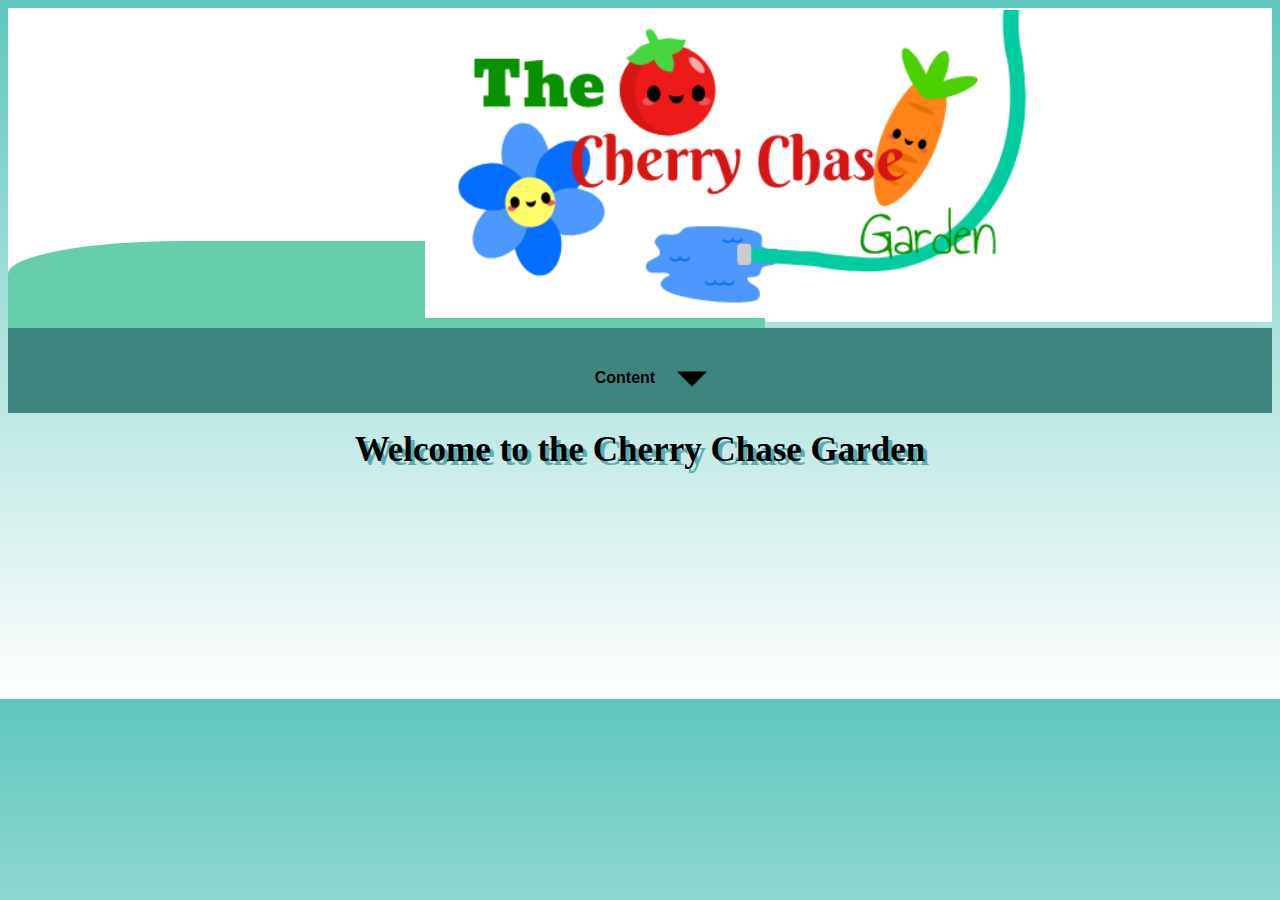
<file: index.html>
<!DOCTYPE html>
<!-- https://www.khanacademy.org/computing/computer-programming/html-css-js/js-and-the-dom/pc/challenge-a-scripted-script-tag -->
<html>
    <head>
    <meta charset="utf-8">
    <title>Cherry Chase Garden | Home</title>
    <link rel="stylesheet" type="text/css" href="ExternalStylesheet.css">
    <link rel="icon" href="BrowserIcon.png" type="image/gif" sizes="16x16">
    <style>
        body  {
            background-image: linear-gradient(to bottom, rgb(95, 199, 190), rgb(300,300,300));
            font-family:arial;
        }
        h1{
            text-shadow: 4px 4px rgb(92, 172, 173);
            font-size: 35px;
            color: rgb(0, 0, 0);
            font-family:cursive;
        }
    </style>
    </head>
    <body>
    <div class="header">
        <a href="index.html"><img src="header.png" alt="(｡･∀･)ﾉﾞ"class="header"></a>
    </div>

    <div class="dropdown">
        <div>
        <center><strong>Content</strong><img src="DropDown.png"id="arrow"></center>
        </div>
        <center><div class="dropdown-content">
            <center><a href="index.html" class="unicorn">Home</a><br><br><br>
            <a href="chive1.html" class="unicorn">Chives</a></center>
        </div></center>
    </div>
        
        <center><h1>Welcome to the Cherry Chase Garden</h1></center>
        
        <br>
        <br>
        <br>
        <br>
        <br>
        <br>
        <br>
        <br>
        <br>
        <br>
        <br>
    </body>
</html>
</file>
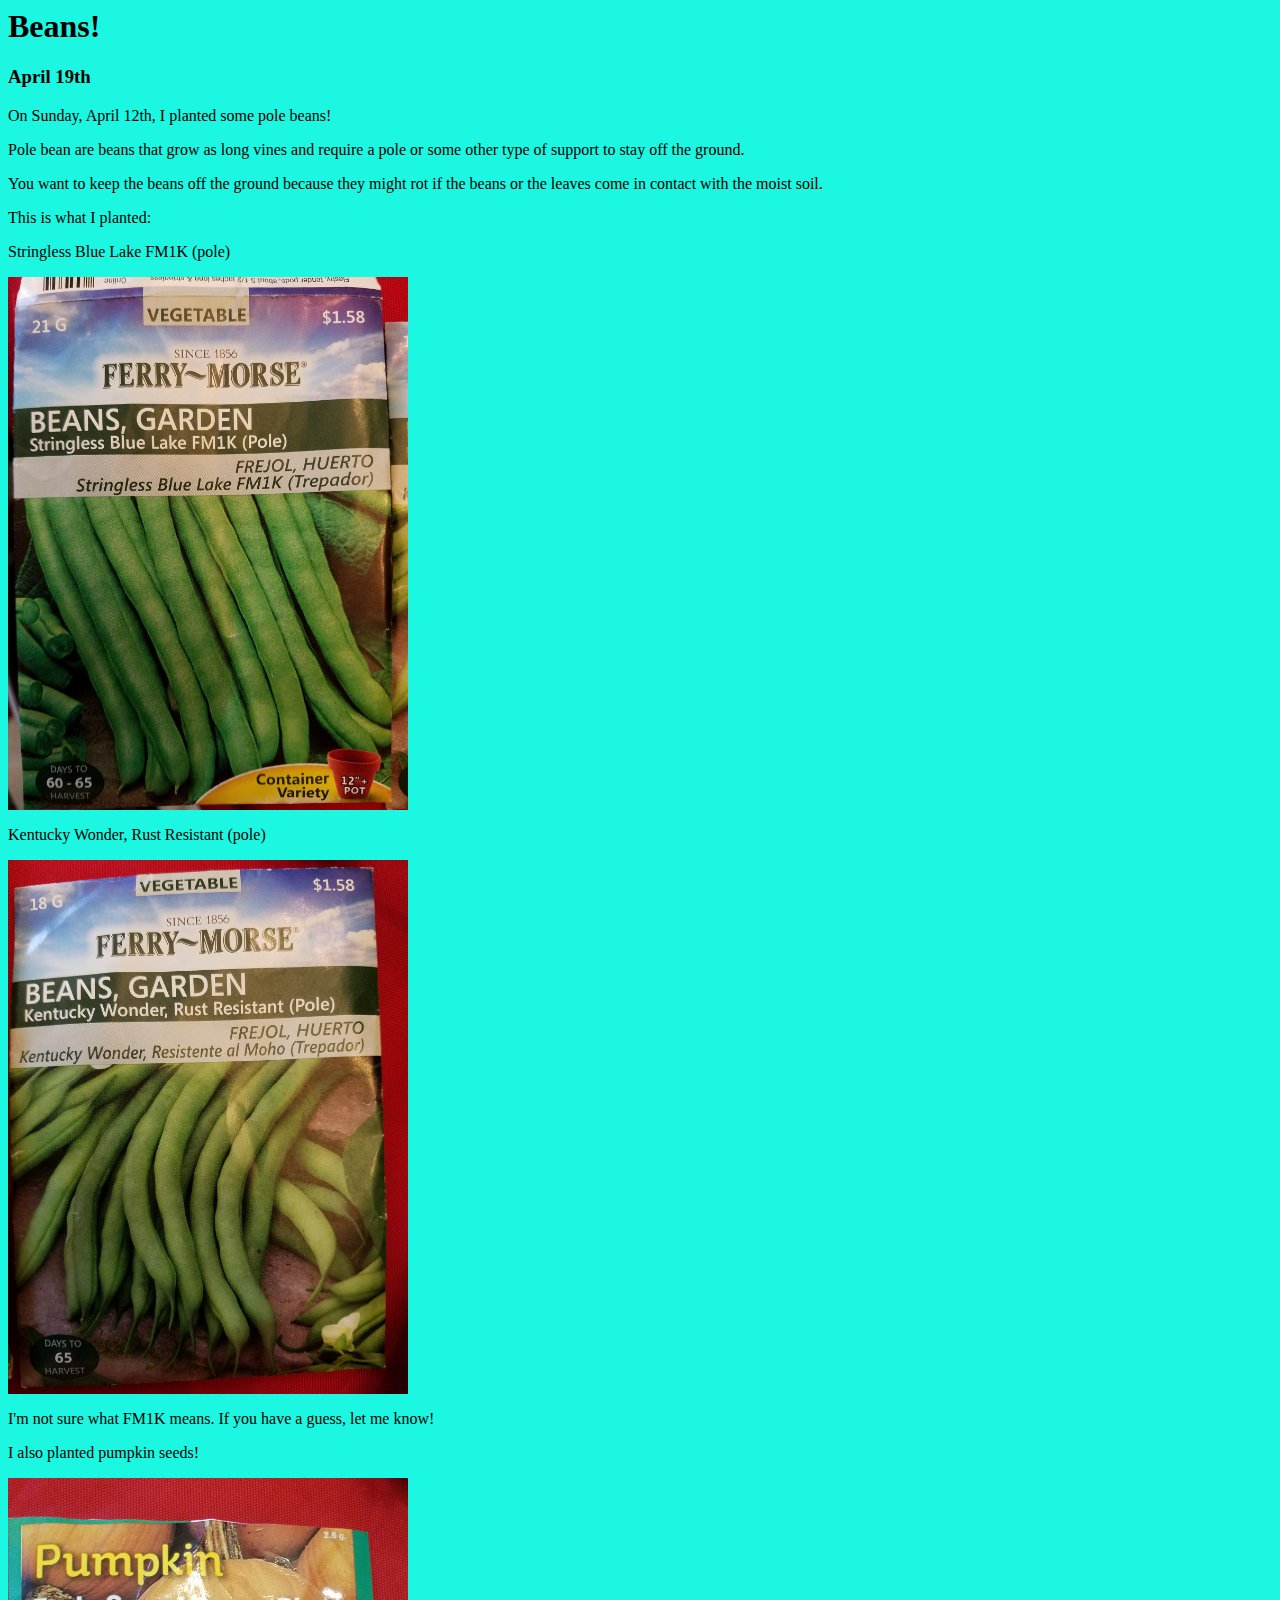
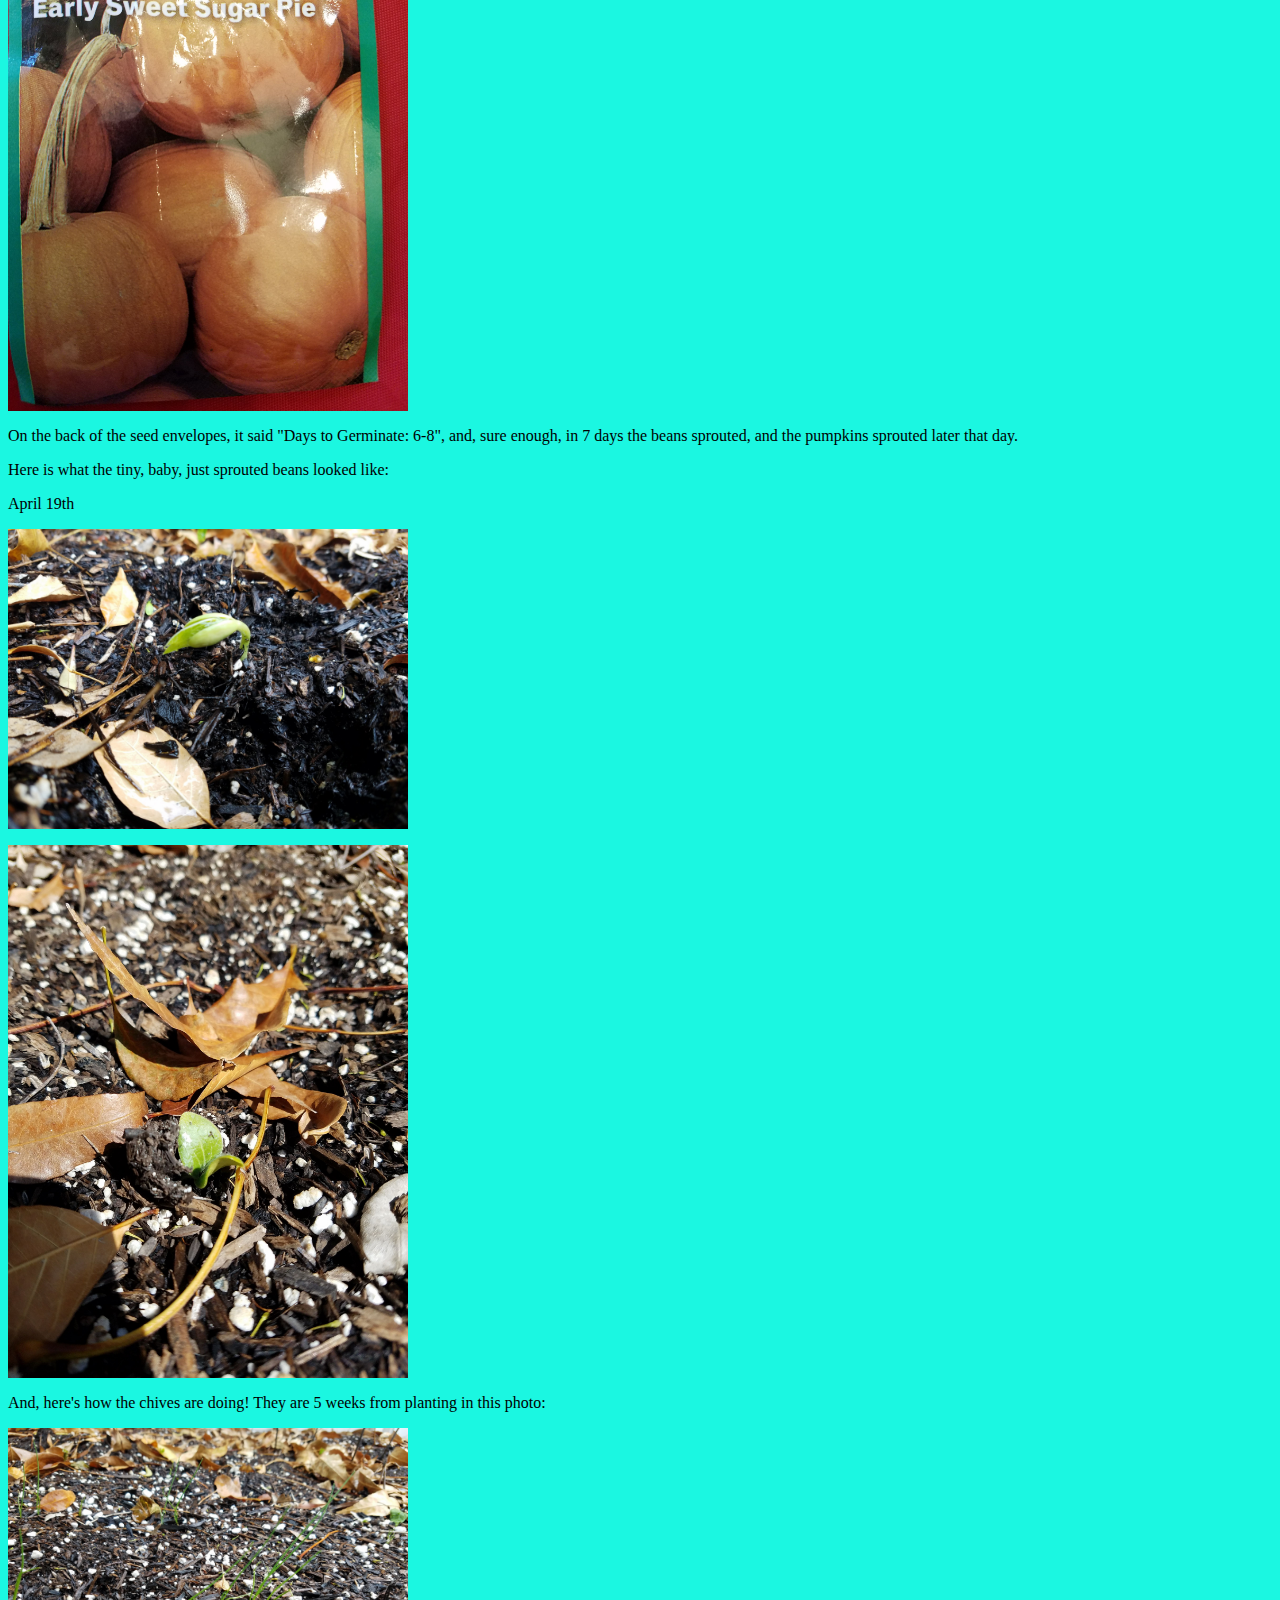
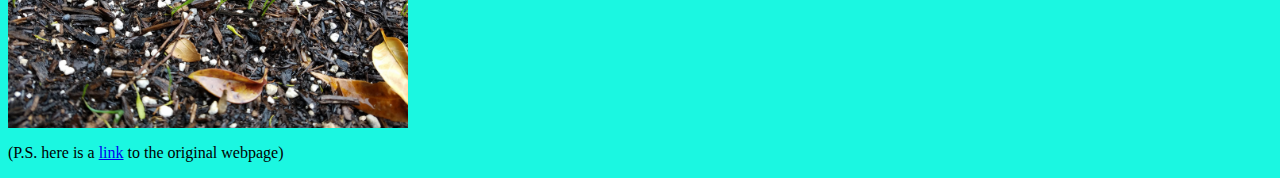
<file: beans1.html>
<html>
<head>
<style>
body {
  background-color: rgb(27, 247, 225);
}
</style>
</head>
<body>
            <link rel="stylesheet" type="text/css" href="External Stylesheet">
<div>
<h1>Beans!</h1>
<h3>April 19th</h3>
<p>On Sunday, April 12th, I planted some pole beans!</p>

<p>Pole bean are beans that grow as long vines and require a pole or some other type of support to stay off the ground.</p>
<p>You want to keep the beans off the ground because they might rot if the beans or the leaves come in contact with the moist soil.</p>
<p>This is what I planted:</p>
<p>Stringless Blue Lake FM1K (pole)</p>
  <img src="bean1_seeds.jpg" width="400"/>
<p> Kentucky Wonder, Rust Resistant (pole)</p>
  <img src="bean2_seeds.jpg" width="400"/>
<p> I'm not sure what FM1K means.  If you have a guess, let me know! </p>
  <p> I also planted pumpkin seeds! </p>
  <img src="pumpkin_seeds.jpg" width="400"/>
  <p></p>

<p>On the back of the seed envelopes, it said "Days to Germinate: 6-8",
and, sure enough, in 7 days the beans sprouted, and the pumpkins sprouted later that day.</p>

<p>Here is what the tiny, baby, just sprouted beans looked like:</p>
<p>April 19th</p>
<img src="firstday_bean_resize.jpg" width="400"/>
<p></p>
<img src="first_day_pumpkin_resize.jpg" width="400"/>
<p></p>

<p>And, here's how the chives are doing! They are 5 weeks from planting in this photo:</p>

<img src="chives_April22_resize.jpg" width="400"/>
<p>
<p>
(P.S. here is a   <a href="https://cherrychasegarden.github.io/">link</a> to the original webpage)
<p>
</div>
</body>
</html>
</file>
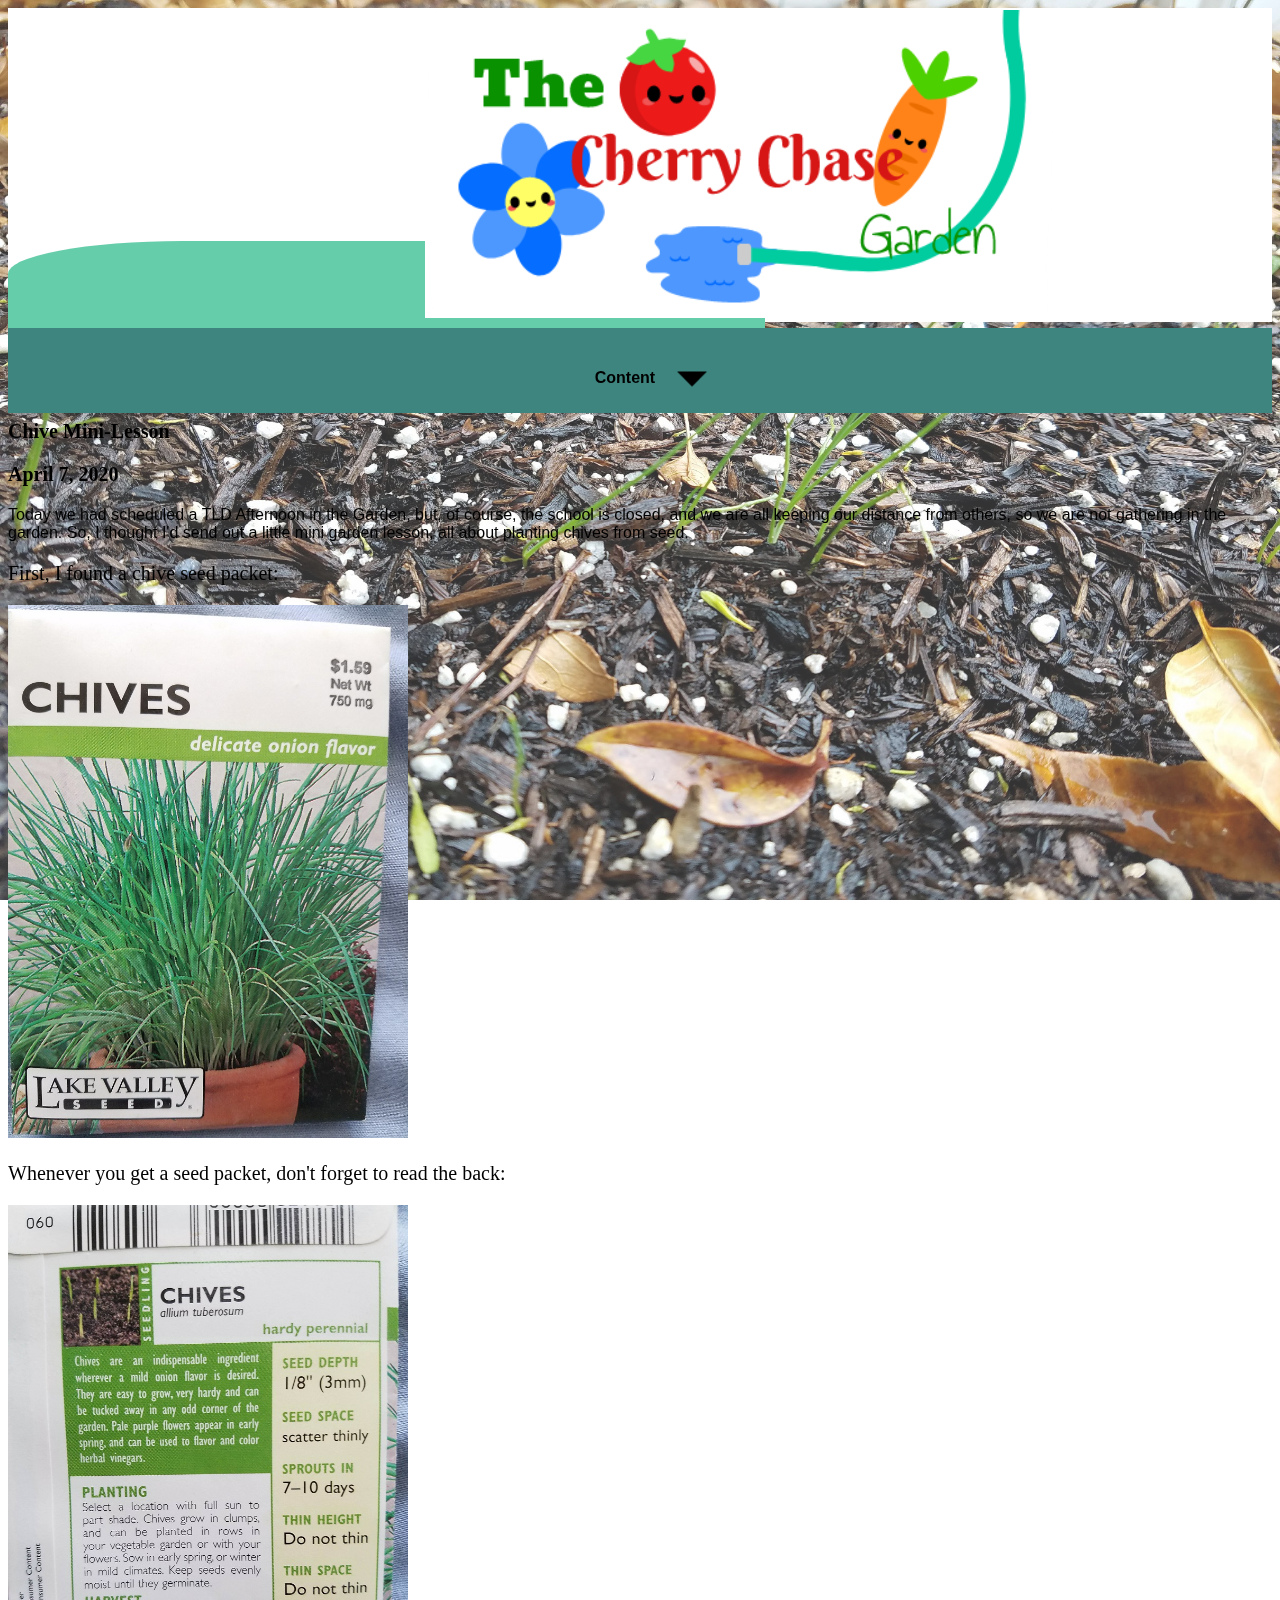
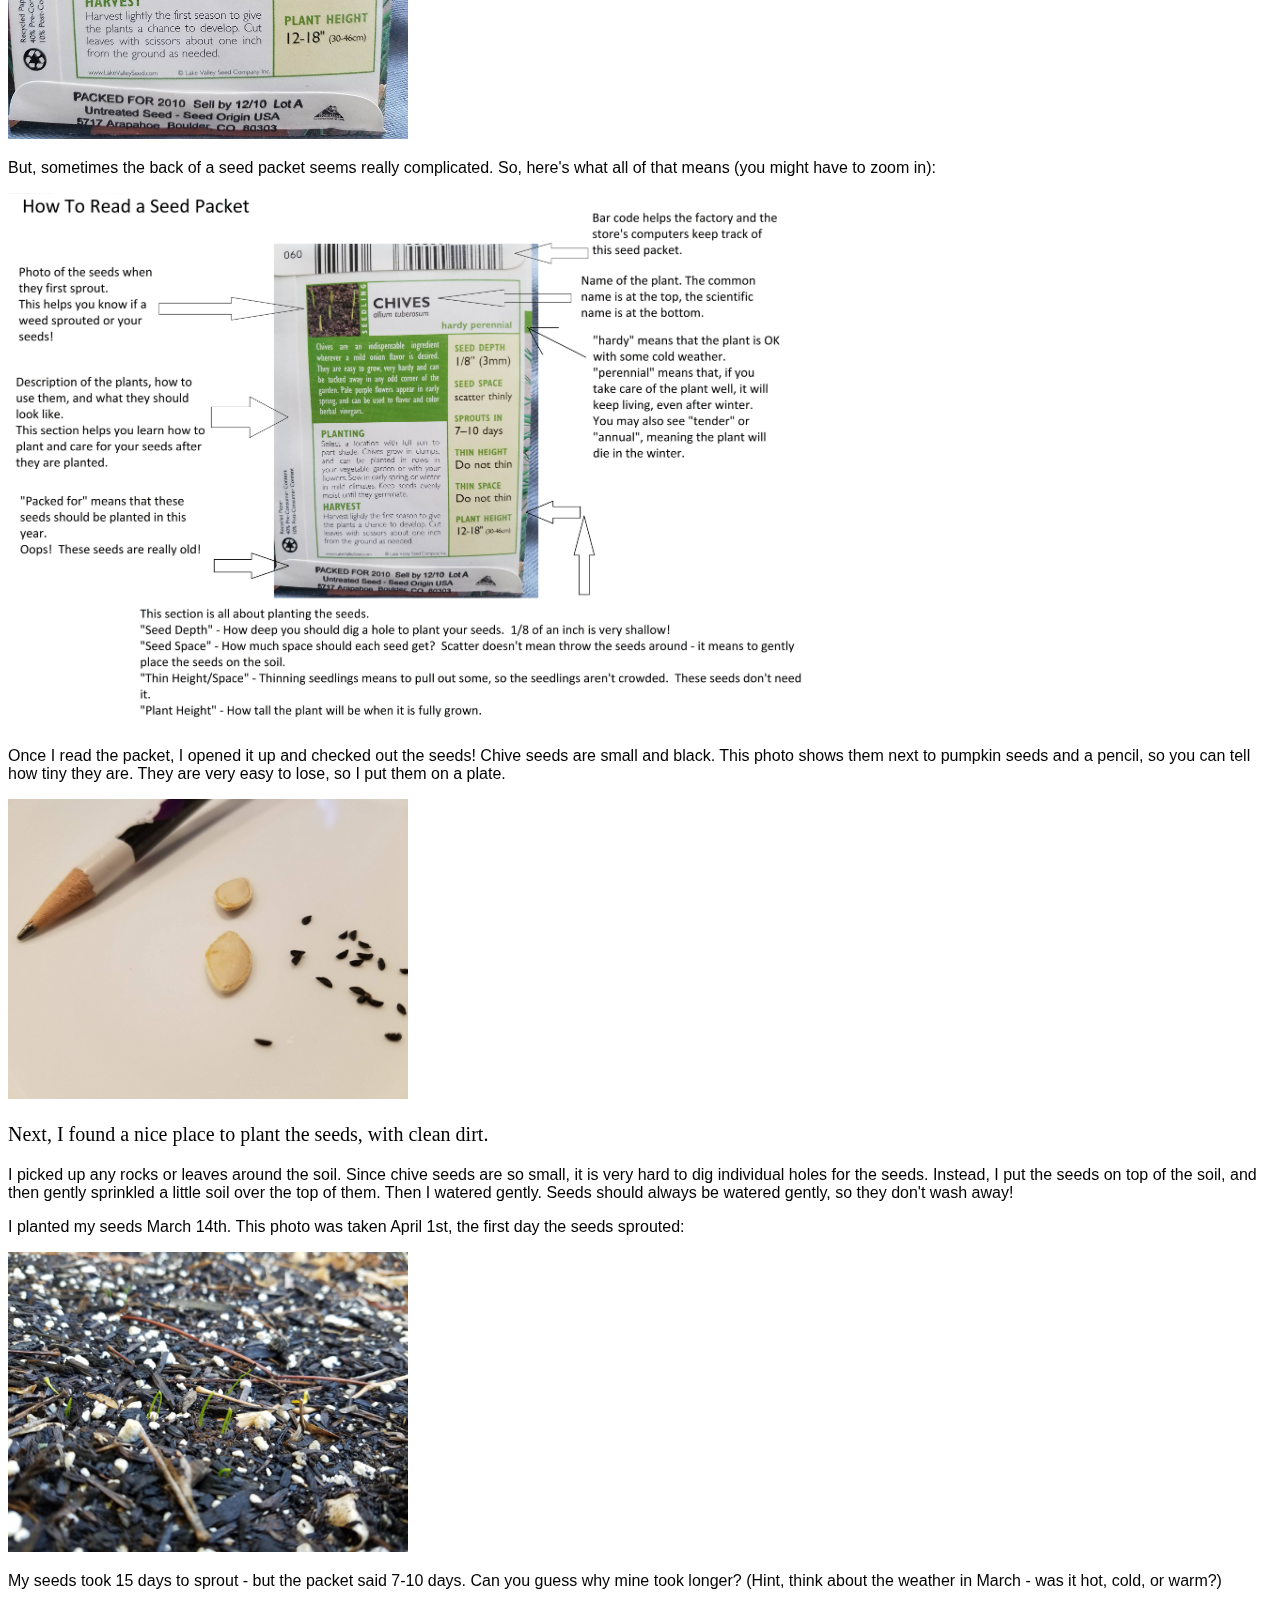
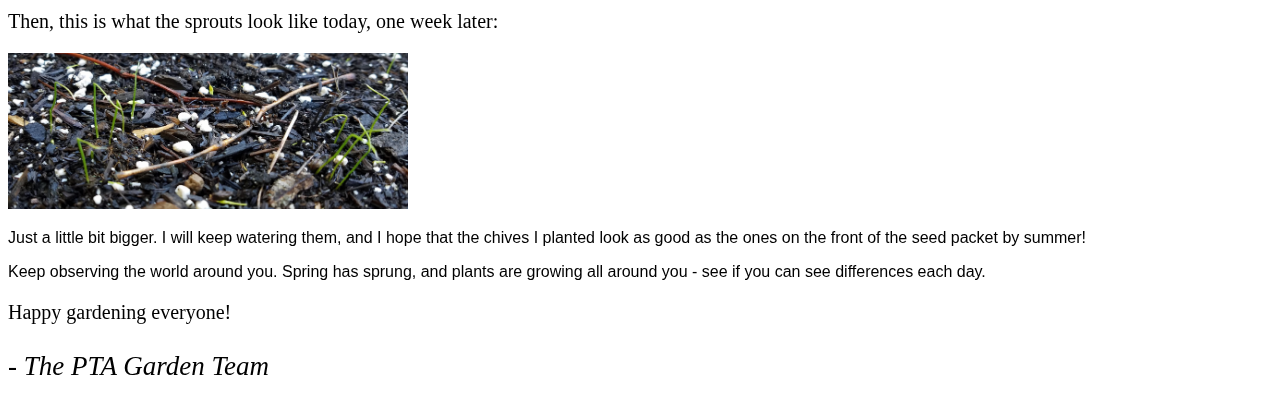
<file: chive1.html>
<!DOCTYPE html>
<!-- https://www.khanacademy.org/computing/computer-programming/html-css-js/html-js-dom-access/pc/challenge-custom-name-tags -->
<html>
    <head>
    <meta charset="utf-8">
    <title>Cherry Chase Garden | Chives</title>
    <link rel="stylesheet" type="text/css" href="ExternalStylesheet.css">
    <link rel="icon" href="BrowserIcon.png" type="image/gif" sizes="16x16">
    <style>
        body{
            font-family:arial;
        }
        #background{
            position:fixed;
            width:100%;
            height:100%;
            z-index:-1;
            top:0;
            left:0;
            opacity:0.8;
        }
        .chives-pics{
            width:400px;
        }
        .seed-pics{
            width:800px;
        }
        .papyrus{
            font-family:"papyrus", fantasy;
            font-size:20px;
        }
        #italic{
            font-style:italic;
            font-size:27px;
        }
    </style>
    </head>
    <body>
    <img src="chives_April22_resize.jpg" id="background">
    <div class="header">
        <a href="index.html"><img src="header.png" alt="(｡･∀･)ﾉﾞ"class="header"></a>
    </div>

    <div class="dropdown">
        <div>
        <center><strong>Content</strong><img src="DropDown.png"id="arrow"></center>
        </div>
        <center><div class="dropdown-content">
            <a href="chive1.html" class="unicorn">Chives</a><br><br><br>
            <center><a href="beans1.html" class="unicorn">Beans</a>
            </center>
        </div></center>
    </div>
    <h1 class="papyrus">Chive Mini-Lesson</h1>
    
    <h3 class="papyrus">April 7, 2020</h3>
    
    <p>Today we had scheduled a TLD Afternoon in the Garden, but, of course, the school is closed, and we are all keeping our distance from others, so we are not gathering in the garden.  So, I thought I'd send out a little mini garden lesson, all about planting chives from seed.</p>
    
    <p class="papyrus">First, I found a chive seed packet:</p>
<img src="chives_seedpacketfront_resize.jpg" class="chives-pics">

    <p class="papyrus">Whenever you get a seed packet, don't forget to read the back:</p>
    
    <img src="chives_seedpacketback_resize.jpg" class="chives-pics">

    <p>But, sometimes the back of a seed packet seems really complicated.  So, here's what all of that means (you might have to zoom in):</p>
    
    <img src="chives_seedpacketback_ann_resize.jpg" class="seed-pics">

    <p>Once I read the packet, I opened it up and checked out the seeds!  Chive seeds are small and black.  This photo shows them next to pumpkin seeds and a pencil, so you can tell how tiny they are.  They are very easy to lose, so I put them on a plate.</p>
    
    <img src="chives_seedswithpumpkinpencil_resize.jpg" class="chives-pics">
    
    <p class="papyrus">Next, I found a nice place to plant the seeds, with clean dirt.</p>
    <p>I picked up any rocks or leaves around the soil.  Since chive seeds are so small, it is very hard to dig individual holes for the seeds.  Instead, I put the seeds on top of the soil, and then gently sprinkled a little soil over the top of them.  Then I watered gently.  Seeds should always be watered gently, so they don't wash away!</p>

    <p>I planted my seeds March 14th.  This photo was taken April 1st, the first day the seeds sprouted:</p>
    
    <img src="chives_justsprouted.jpg" class="chives-pics">

    <p>My seeds took 15 days to sprout - but the packet said 7-10 days.  Can you guess why mine took longer?  (Hint, think about the weather in March - was it hot, cold, or warm?)</p>

    <p class="papyrus">Then, this is what the sprouts look like today, one week later:</p>
    
    <img src="chives_oneweeklater_crop.jpg" class="chives-pics">

    <p>Just a little bit bigger.  I will keep watering them, and I hope that the chives I planted look as good as the ones on the front of the seed packet by summer!</p>

    <p>Keep observing the world around you.  Spring has sprung, and plants are growing all around you - see if you can see differences each day.</p>
    
    <p class="papyrus">Happy gardening everyone!<p>
    
    <p class="papyrus" id="italic">- The PTA Garden Team</p>
    </body>
</html>
</file>
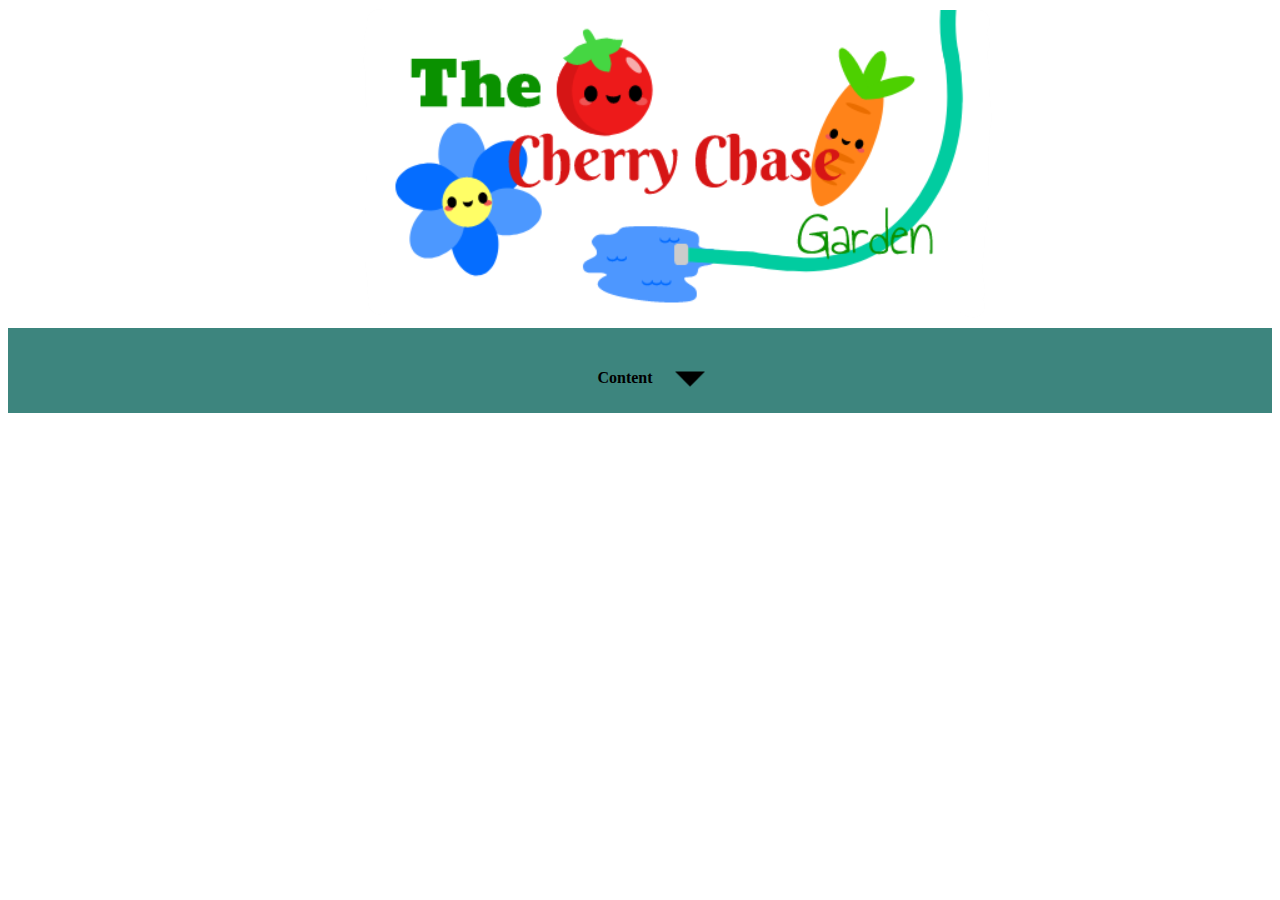
<file: ExternalStylesheet.html>
<!DOCTYPE html>
<html>
    <head>
    <meta charset="utf-8">
    <link rel="icon" href="BrowserIcon.png" type="image/gif" sizes="16x16">
    <style>
        img.header{
            position:relative;
            left:28%;
        }
        div.header{
            background-color:white;
            width:98%%;
        }
        .dropdown{
            position: relative;
            top:6px;
            display: inline-block;
            background-color:rgb(61, 133, 126);
            padding:2%;
            width:96%;
        }
        #arrow{
            width:30px;
            position:relative;
            top:11px;
            left:22px;
        }
        .dropdown-content{
            display: none;
            position: absolute;
            left:45%;
            background-color: rgb(61, 133, 126);
            min-width: 190px;
            box-shadow: 0px 8px 16px 0px rgba(0,0,0,0.2);
            z-index: 1;
            padding:12px;
        }
        .dropdown:hover .dropdown-content{
            display: block;
        }
         a{
            background-color:mediumaquamarine;
            padding:5%;
            border-radius:23%;
         }
         a:hover{
            background-color:aquamarine;
         }
    </style>
    </head>
    <body>
    <div class="header">
        <img src="header.png" alt="(｡･∀･)ﾉﾞ"class="header">
    </div>

    <div class="dropdown">
        <div>
        <center><strong>Content</strong><img src="DropDown.png"id="arrow"></center>
        </div>
        <center><div class="dropdown-content">
            <center><a href="beans1.html">Beans</a><br><br><br>
            <a href="chive1.html">Chives</a></center>
        </div></center>
    </div>
</body>
</html>
</file>
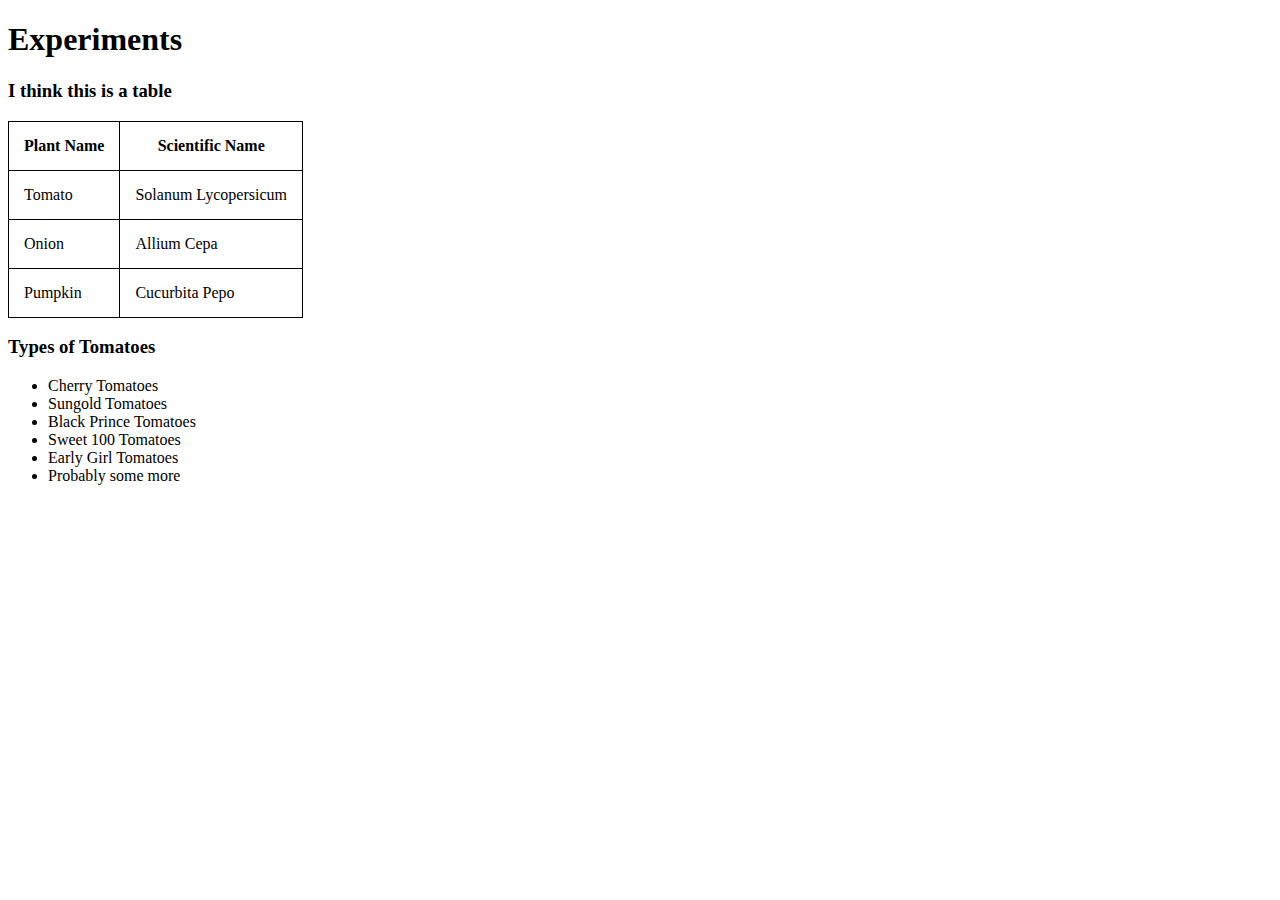
<file: Experiments/experiments.html>
<!DOCTYPE html>
<HTML>

<HEAD>
<TITLE>Experiments</TITLE>
</HEAD>
  <link rel="icon" href="https://o.remove.bg/downloads/c985fc01-f900-45c0-9e9e-d1e6a09ad04d/tomator-removebg-preview.png" type="image">
<style>
table, th, td {
  border: 1px solid black;
  border-collapse: collapse;
}
th, td {
  padding: 15px;
}
</style>
  <h1>Experiments</h1>
  <h3>I think this is a table</h3>
<BODY>
  
   <table>
            <thead>
                <tr>
                    <th>Plant Name</th>
                    <th>Scientific Name</th>
                </tr>
            </thead>
            <tbody>
                <tr>
                    <td>Tomato</td>
                    <td>Solanum Lycopersicum</td>
                </tr>
                <tr>
                    <td>Onion</td>
                    <td>Allium Cepa</td>
                </tr>
                <tr>
                    <td>Pumpkin</td>
                    <td>Cucurbita Pepo</td>
                </tr>
            </tbody>
        </table>
  
  <h3>Types of Tomatoes</h3>
      <ul>
        <li>Cherry Tomatoes</li>
        <li>Sungold Tomatoes</li>
        <li>Black Prince Tomatoes</li>
        <li>Sweet 100 Tomatoes</li>
        <li>Early Girl Tomatoes</li>
        <li>Probably some more</li>
    </ul>
      
  </BODY>
</HTML>
</file>
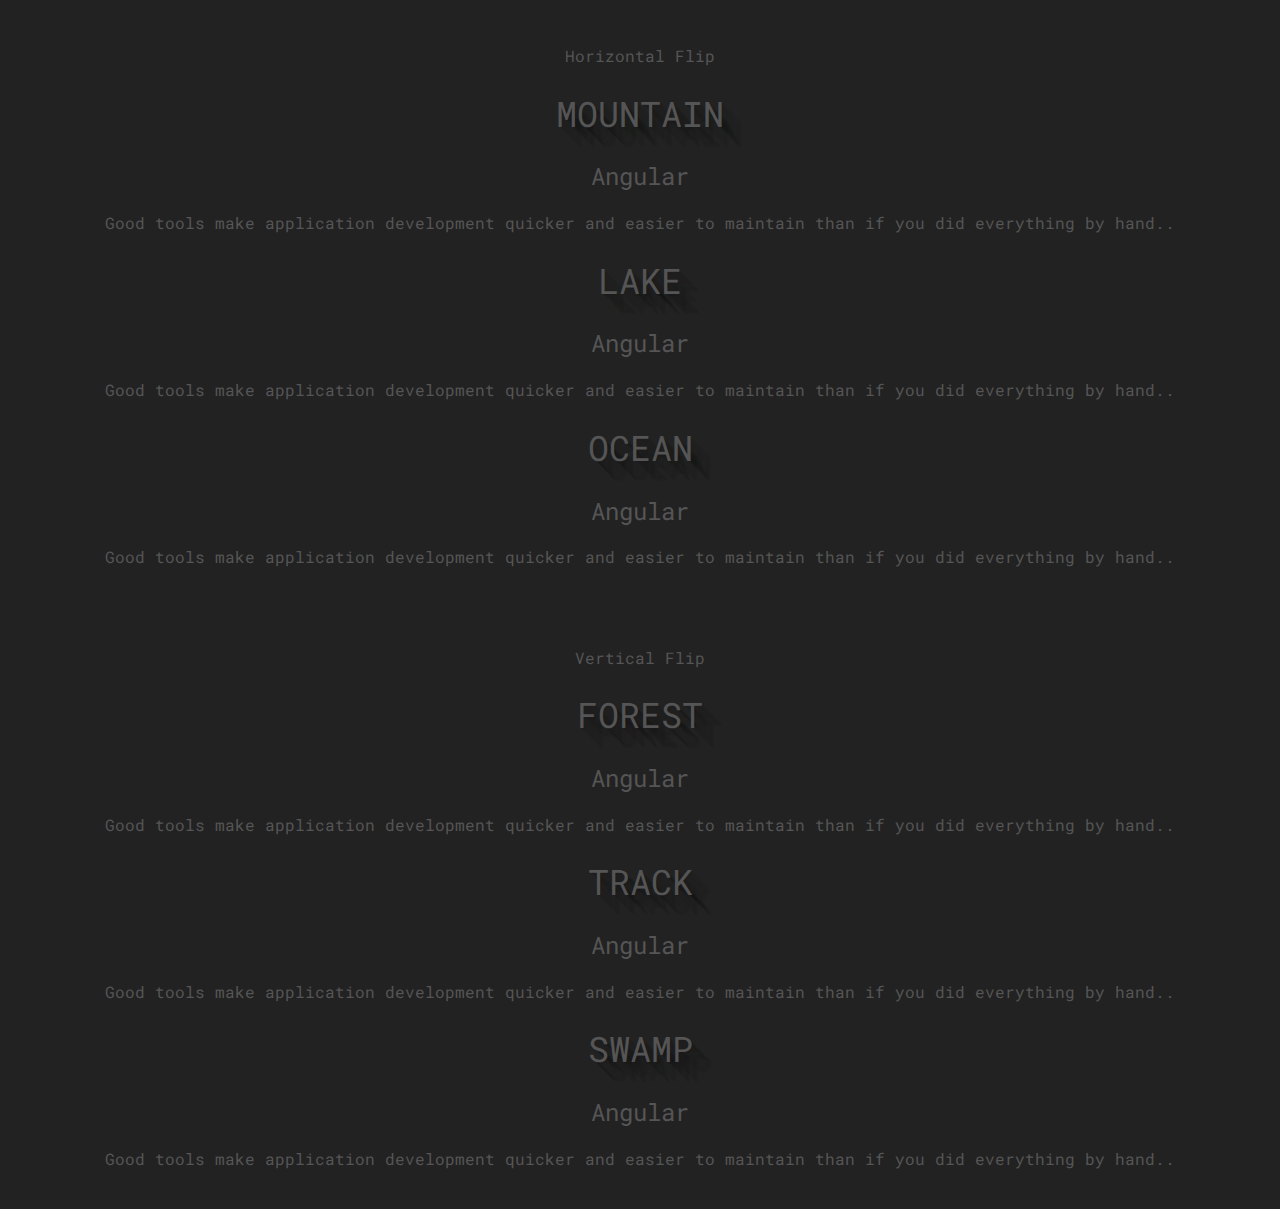
<file: Experiments/flip.html>
<!DOCTYPE html>
<html>
    <head>
        <meta charset="utf-8">
        <title>FlipAttempt</title>
        <style>
            @import url('https://fonts.googleapis.com/css?family=Roboto+Mono');

* {
  box-sizing: border-box;
  font-weight: normal;
}

body {
  color: #555;
  background: #222;
  text-align: center;
  font-family: 'Roboto Mono';
  padding: 1em;
}

h1 {
  font-size: 2.2em;
}

// base
.flip {
    position: relative;
    >.front,
    >.back {
        display: block;
        transition-timing-function: cubic-bezier(.175, .885, .32, 1.275);
        transition-duration: .5s;
        transition-property: transform, opacity;
    }
    >.front {
        transform: rotateY(0deg);
    }
    >.back {
        position: absolute;
        opacity: 0;
        top: 0px;
        left: 0px;
        width: 100%;
        height: 100%;
        transform: rotateY(-180deg);
    }
    &:hover {
        >.front {
            transform: rotateY(180deg);
        }
        >.back {
            opacity: 1;
            transform: rotateY(0deg);
        }
    }
    &.flip-vertical {
        >.back {
            transform: rotateX(-180deg);
        }
        &:hover {
            >.front {
                transform: rotateX(180deg);
            }
            >.back {
                transform: rotateX(0deg);
            }
        }
    }
}

// custom
.flip {
    position: relative;
    display: inline-block;
    margin-right: 2px;
    margin-bottom: 1em;
    width: 400px;
    >.front,
    >.back {
      display: block;
      color: white;
      width: inherit;
      background-size: cover!important;
      background-position: center!important;
      height: 220px;
      padding: 1em 2em;
      background: #313131;
      border-radius: 10px;
      p {
        font-size: 0.9125rem;
        line-height: 160%;
        color: #999;
      }
    }
}

.text-shadow {
text-shadow: 1px 1px rgba(0, 0, 0, 0.04), 2px 2px rgba(0, 0, 0, 0.04), 3px 3px rgba(0, 0, 0, 0.04), 4px 4px rgba(0, 0, 0, 0.04), 0.125rem 0.125rem rgba(0, 0, 0, 0.04), 6px 6px rgba(0, 0, 0, 0.04), 7px 7px rgba(0, 0, 0, 0.04), 8px 8px rgba(0, 0, 0, 0.04), 9px 9px rgba(0, 0, 0, 0.04), 0.3125rem 0.3125rem rgba(0, 0, 0, 0.04), 11px 11px rgba(0, 0, 0, 0.04), 12px 12px rgba(0, 0, 0, 0.04), 13px 13px rgba(0, 0, 0, 0.04), 14px 14px rgba(0, 0, 0, 0.04), 0.625rem 0.625rem rgba(0, 0, 0, 0.04), 16px 16px rgba(0, 0, 0, 0.04), 17px 17px rgba(0, 0, 0, 0.04), 18px 18px rgba(0, 0, 0, 0.04), 19px 19px rgba(0, 0, 0, 0.04), 1.25rem 1.25rem rgba(0, 0, 0, 0.04);
}
        </style>
    </head>
    <body>
      <!-- horizontal -->

<h4>Horizontal Flip</h4>
<div class="flip">
    <div class="front" style="background-image: url(https://images.pexels.com/photos/540518/pexels-photo-540518.jpeg?w=1260&h=750&dpr=2&auto=compress&cs=tinysrgb)">
       <h1 class="text-shadow">MOUNTAIN</hi>
    </div>
    <div class="back">
       <h2>Angular</h2>
       <p>Good tools make application development quicker and easier to maintain than if you did everything by hand..</p>
    </div>
</div>
<div class="flip">
    <div class="front" style="background-image: url(https://images.pexels.com/photos/414171/pexels-photo-414171.jpeg?w=1260&h=750&dpr=2&auto=compress&cs=tinysrgb)">
       <h1 class="text-shadow">LAKE</hi>
    </div>
    <div class="back">
       <h2>Angular</h2>
       <p>Good tools make application development quicker and easier to maintain than if you did everything by hand..</p>
    </div>
</div>
<div class="flip">
    <div class="front" style="background-image: url(https://images.pexels.com/photos/36717/amazing-animal-beautiful-beautifull.jpg?w=1260&h=750&dpr=2&auto=compress&cs=tinysrgb)">
       <h1 class="text-shadow">OCEAN</hi>
    </div>
    <div class="back">
       <h2>Angular</h2>
       <p>Good tools make application development quicker and easier to maintain than if you did everything by hand..</p>
    </div>
</div>

<br>
<br>

<!-- vertical -->
  
<h4>Vertical Flip</h4>
<div class="flip flip-vertical">
    <div class="front" style="background-image: url(https://images.pexels.com/photos/38136/pexels-photo-38136.jpeg?w=1260&h=750&dpr=2&auto=compress&cs=tinysrgb)">
       <h1 class="text-shadow">FOREST</hi>
    </div>
    <div class="back">
       <h2>Angular</h2>
       <p>Good tools make application development quicker and easier to maintain than if you did everything by hand..</p>
    </div>
</div>
<div class="flip flip-vertical">
    <div class="front" style="background-image: url(https://images.pexels.com/photos/34950/pexels-photo.jpg?w=1260&h=750&dpr=2&auto=compress&cs=tinysrgb)">
       <h1 class="text-shadow">TRACK</hi>
    </div>
    <div class="back">
       <h2>Angular</h2>
       <p>Good tools make application development quicker and easier to maintain than if you did everything by hand..</p>
    </div>
</div>
<div class="flip flip-vertical">
    <div class="front" style="background-image: url(https://images.pexels.com/photos/34546/sunset-lake-landscape-summer.jpg?w=1260&h=750&dpr=2&auto=compress&cs=tinysrgb)">
       <h1 class="text-shadow">SWAMP</hi>
    </div>
    <div class="back">
       <h2>Angular</h2>
       <p>Good tools make application development quicker and easier to maintain than if you did everything by hand..</p>
    </div>
</div>
    </body>
</html>
</file>
<file: ExternalStylesheet.css>
img.header{
    position:relative;
    left:28%;
}
div.header{
    background-color:white;
    width:98%%;
}
.dropdown{
    position: relative;
    top:6px;
    display: inline-block;
    background-color:rgb(61, 133, 126);
    padding:2%;
    width:96%;
}
#arrow{
    width:30px;
    position:relative;
    top:11px;
    left:22px;
}
.dropdown-content{
    display: none;
    position: absolute;
    left:45%;
    background-color: rgb(61, 133, 126);
    min-width: 190px;
    box-shadow: 0px 8px 16px 0px rgba(0,0,0,0.2);
    z-index: 1;
    padding:12px;
}
.dropdown:hover .dropdown-content{
    display: block;
}
a{
    background-color:mediumaquamarine;
    padding:5%;
    border-radius:23%;
}
a:hover{
    background-color:aquamarine;
}
</file>
